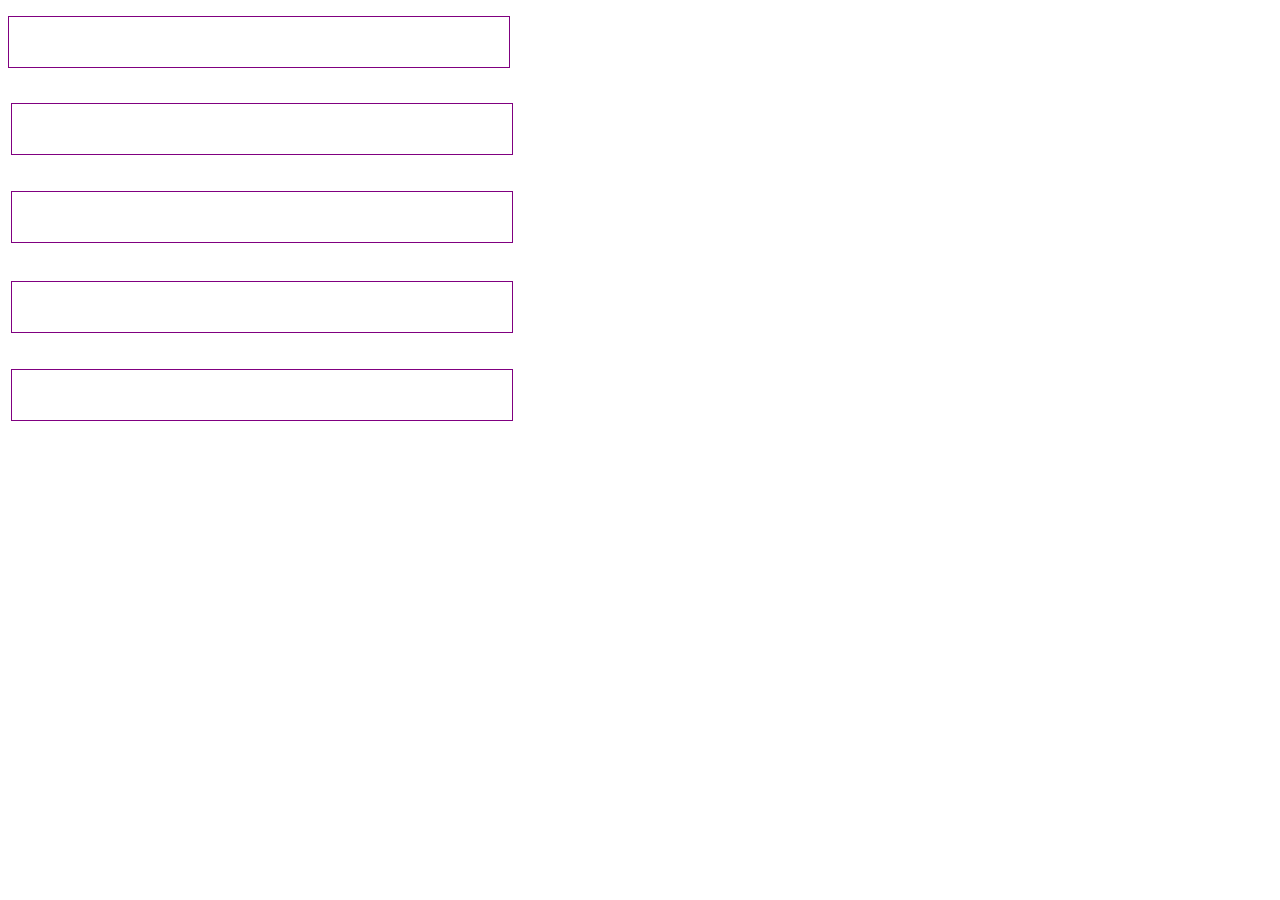
<file: EX13/index.html>
<!DOCTYPE html>
<html lang="es">
<head>
    <meta charset="UTF-8">
    <meta http-equiv="X-UA-Compatible" content="IE=edge">
    <meta name="viewport" content="width=device-width, initial-scale=1.0">
    <title>EX12</title>
    <script type="text/javascript" src="js/script.js"></script>
    <style>
        p{
            width: 500px;
            height: 50px;
            border: 1px solid purple;
        }
    </style>
</head>
<body>
    <p></p>
    <table>
        <tbody>
            <tr>
                <td>
                    <p></p>
                </td>
            </tr>
            <tr>
                <td>
                    <p></p>
                </td>
            </tr>
        </tbody>
    </table>
    <table>
        <tbody>
            <tr>
                <td>
                    <p></p>
                </td>
            </tr>
            <tr>
                <td>
                    <p></p>
                </td>
            </tr>
        </tbody>
    </table>
</body>
</html>
</file>
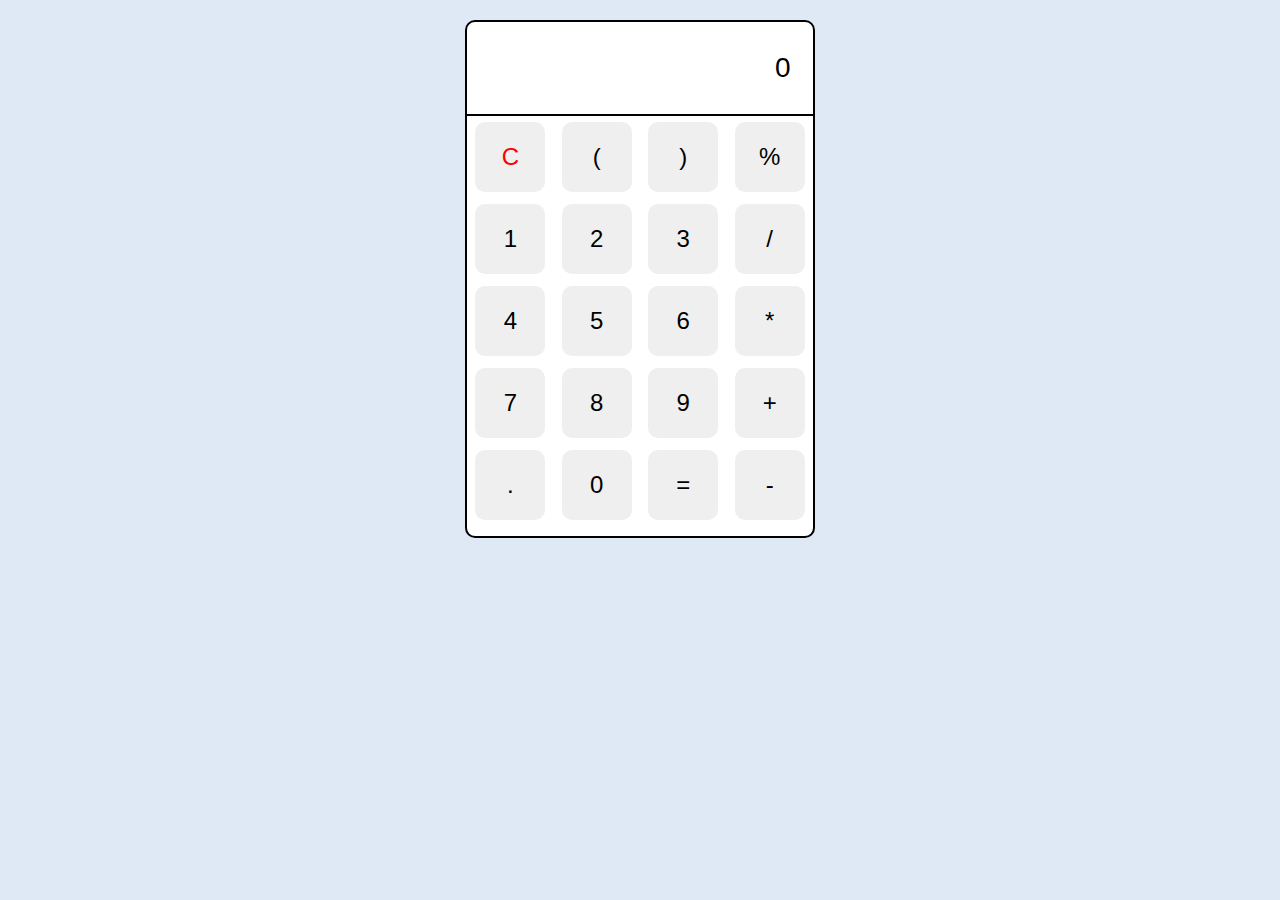
<file: EX14/index.html>
<!DOCTYPE html>
<html lang="es">
    <head>
        <meta charset="UTF-8">
        <meta http-equiv="X-UA-Compatible" content="IE=edge">
        <meta name="viewport" content="width=device-width, initial-scale=1.0">
        <title>EX14</title>
        <script type="text/javascript" src="js/script.js"></script>
        <link rel="stylesheet" href="css/estils.css">

    </head>
    <body>
        <div class="calculadora">
            <form name="c">
                <div class="ventana">
                    <input type="text" name="disp" id="d" placeholder="0">
                </div>
                <input
                    type="button"
                    class="clr"
                    value="C"
                    style="color: red;"
                    onclick="netejar()">
                <input type="button" class="aritmetica" value="(" onclick="concat('(')">
                <input type="button" class="aritmetica" value=")" onclick="concat(')')">
                <input type="button" class="aritmetica" value="%" onclick="concat('%')">
                <br>
                <input type="button" value="1" onclick="concat(1)">
                <input type="button" value="2" onclick="concat(2)">
                <input type="button" value="3" onclick="concat(3)">
                <input type="button" class="aritmetica" value="/" onclick="concat('/')">
                <br>
                <input type="button" value="4" onclick="concat(4)">
                <input type="button" value="5" onclick="concat(5)">
                <input type="button" value="6" onclick="concat(6)">
                <input type="button" class="aritmetica" value="*" onclick="concat('*')">
                <br>
                <input type="button" value="7" onclick="concat(7)">
                <input type="button" value="8" onclick="concat(8)">
                <input type="button" value="9" onclick="concat(9)">
                <input type="button" class="fun" value="+" onclick="concat('+')">
                <br>
                <input type="button" value="." onclick="concat('.')">
                <input type="button" value="0" onclick="concat(0)">
                <input type="button" class="aritmetica" value="=" onclick="equal()">
                <input type="button" class="aritmetica" value="-" onclick="concat('-')">
            </form>
        </div>
    </body>
</html>
</file>
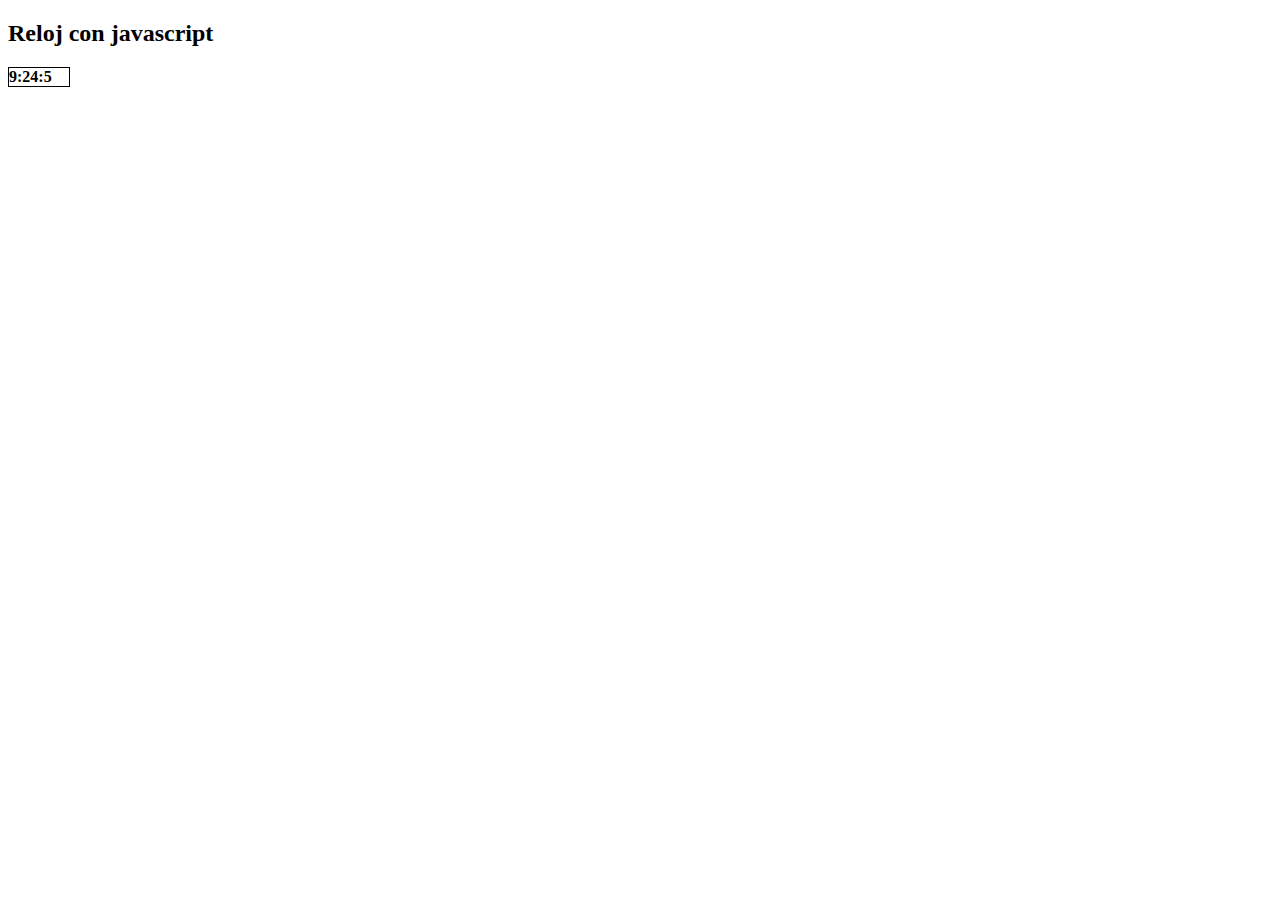
<file: EX16/index.html>
<!DOCTYPE html>
<html lang="es">

<head>
    <meta charset="UTF-8">
    <meta http-equiv="X-UA-Compatible" content="IE=edge">
    <meta name="viewport" content="width=device-width, initial-scale=1.0">
    <link rel="stylesheet" href="css/estils.css">
    <script src="js/script.js"></script>
    <title>EX16</title>
</head>

<body>
    <h2>Reloj con javascript</h2>
    <p><b id="h">00</b><b>:</b><b id="m">00</b><b>:</b><b id="s">00</b></p>
</body>

</html>
</file>
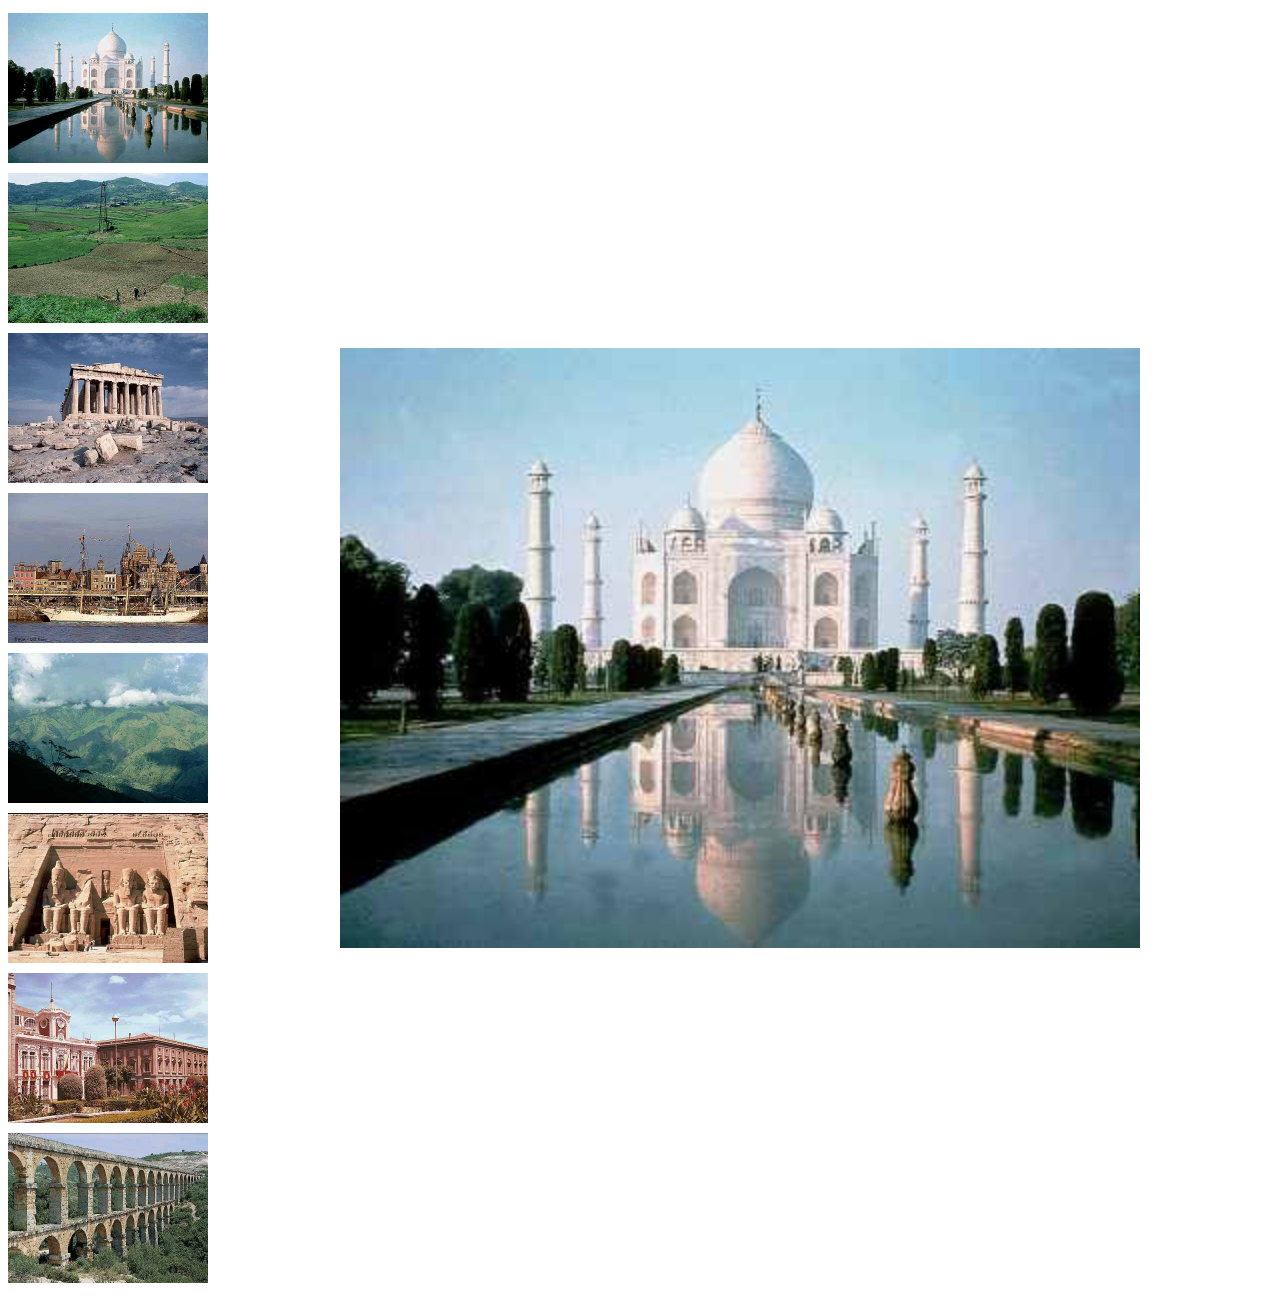
<file: EX15/indexl.html>
<!DOCTYPE html>
<html lang="es">

<head>
    <meta charset="UTF-8">
    <meta http-equiv="X-UA-Compatible" content="IE=edge">
    <meta name="viewport" content="width=device-width, initial-scale=1.0">
    <link rel="stylesheet" href="css/estils.css">
    <script src="js/script.js"></script>
    <title>EX15</title>
</head>

<body>
    <div id="fotos">
        <img src="img/foto1.jpg" alt="foto1" onclick="fotoCentral('img/foto1.jpg')" />
        <img src="img/foto2.jpg" alt="foto2" onclick="fotoCentral('img/foto2.jpg')" />
        <img src="img/foto3.jpg" alt="foto3" onclick="fotoCentral('img/foto3.jpg')" />
        <img src="img/foto4.jpg" alt="foto4" onclick="fotoCentral('img/foto4.jpg')" />
        <img src="img/foto5.jpg" alt="foto5" onclick="fotoCentral('img/foto5.jpg')" />
        <img src="img/foto6.jpg" alt="foto6" onclick="fotoCentral('img/foto6.jpg')" />
        <img src="img/foto7.jpg" alt="foto7" onclick="fotoCentral('img/foto7.jpg')" />
        <img src="img/foto8.jpg" alt="foto8" onclick="fotoCentral('img/foto8.jpg')" />
    </div>
    <div id="central">
        <img id="fcentral" src="img/foto1.jpg" alt="foto1" />
    </div>
</body>

</html>
</file>
<file: EX14/css/estils.css>
@import url('https://fonts.googleapis.com/css2?family=Fira+Sans+Condensed&display=swap');
*{
  margin: 0;
  padding: 0;
  outline: none;
  border: none;
  box-sizing: border-box;
  font-family: "Poppins",sans-serif;
}
body{
  background: #dfe9f5;
}
.calculadora{
  width: 350px;
  margin: 20px auto;
  border-radius: 10px;
  text-align: center;
  background: #fff;
  padding-bottom: 10px;
  box-shadow: 0 20px 35px grba(0,0,0,0.1);
  border: 2px solid black;
}
.ventana{
  border-bottom: 2px solid black;
}
input[type="button"]:hover {
    background-color: lightgrey;
}
input[type="button"]:active {
    background-color: bisque;
}
input[type="text"]{
  width: 90%;
  font-size: 28px;
  padding: 25px 5px;
  margin: 5px 2px 5px 2px;
  text-align: right;
  color: black;
  background: transparent;
}
input::placeholder{
  color: black;
}
input[type="button"]{
  width: 70px;
  height: 70px;
  margin: 6px;
  font-size: 24px;
  cursor: pointer;
  border-radius: 10px;
}
</file>
<file: EX16/css/estils.css>
p {
    width: 60px;
    border: solid black 1px;
}
</file>
<file: EX15/css/estils.css>
body {
    display: flex;
    flex-direction: row;
    flex-wrap: nowrap;
    justify-content: space-between;
    align-items: center;
}

#central {
    width: 50%;
    margin: 0 auto;
    display: flex;
    flex-direction: column;
    flex-wrap: nowrap;
    justify-content: space-around;
    align-items: center;
}

#central>img {
    width: 800px;
    height: 600px;
}

#central>p {
    margin: 15px 0;
    font-size: 24px;
}

#fotos {
    display: flex;
    flex-direction: column;
    flex-wrap: nowrap;
    justify-content: space-around;
    align-items: center;
}

#fotos>img {
    width: 200px;
    height: 150px;
    margin: 5px 0;
    cursor: pointer;
}
</file>
